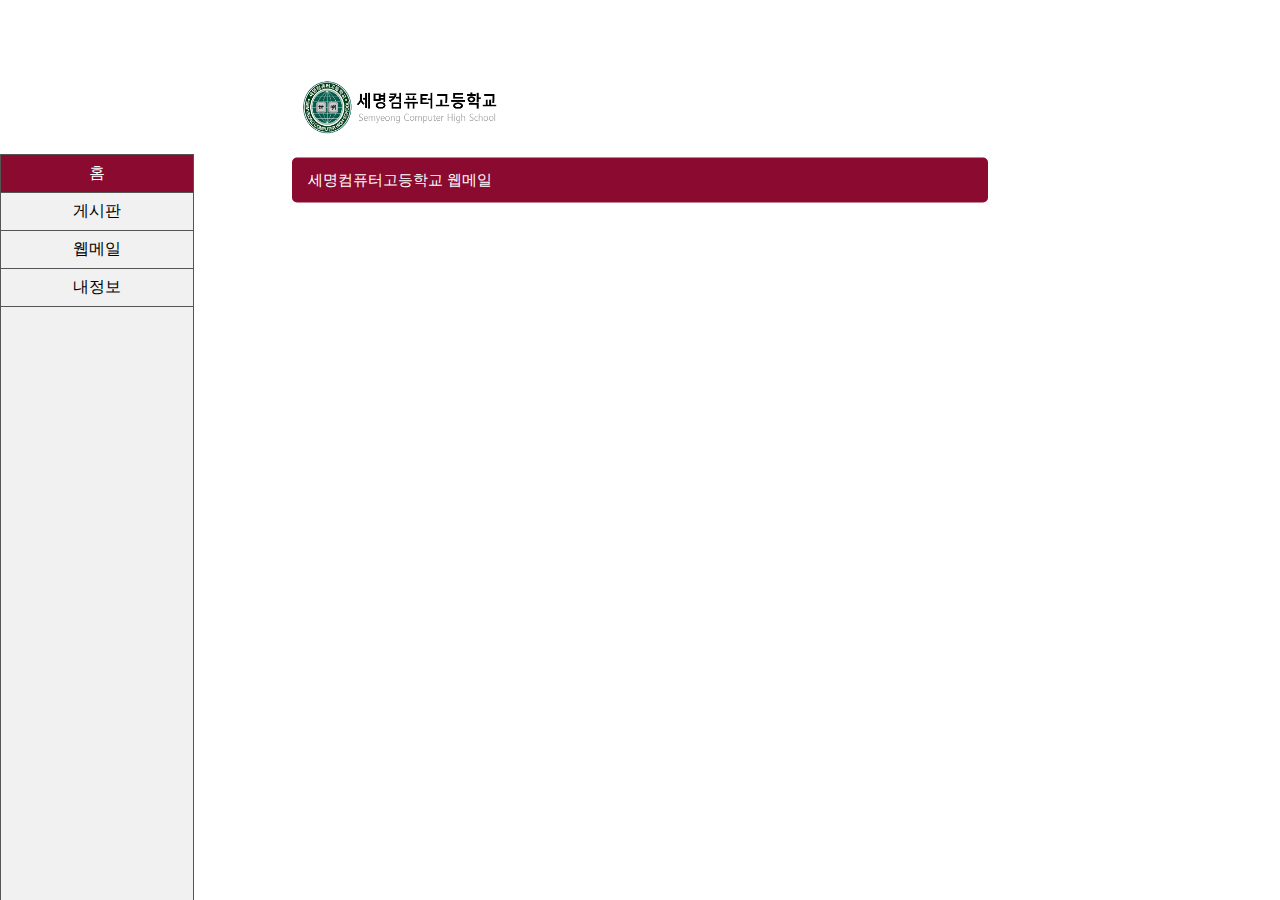
<file: index.html>
<!DOCTYPE html>
<html>
  <head>
    <meta charset="utf-8">
    <link rel="stylesheet" href="style1.css">
    <title>Welcome to SMC Web Mail</title>
  </head>
  <body>
    <div class="header">
      <div class="logo">
      	<img src = logo.png>
      </div>

      <div class="logo-box">
        <p> 세명컴퓨터고등학교 웹메일</p>
      </div>
    </div>
    <div class="navigation_bar">
      <ul>
        <li><a class="active" href="index.html">홈</a></li>
        <li><a href="#">게시판</a></li>
        <li><a href="#">웹메일</a></li>
        <li><a href="#">내정보</a></li>
      </ul>
    </div>
  </body>
</html>
</file>
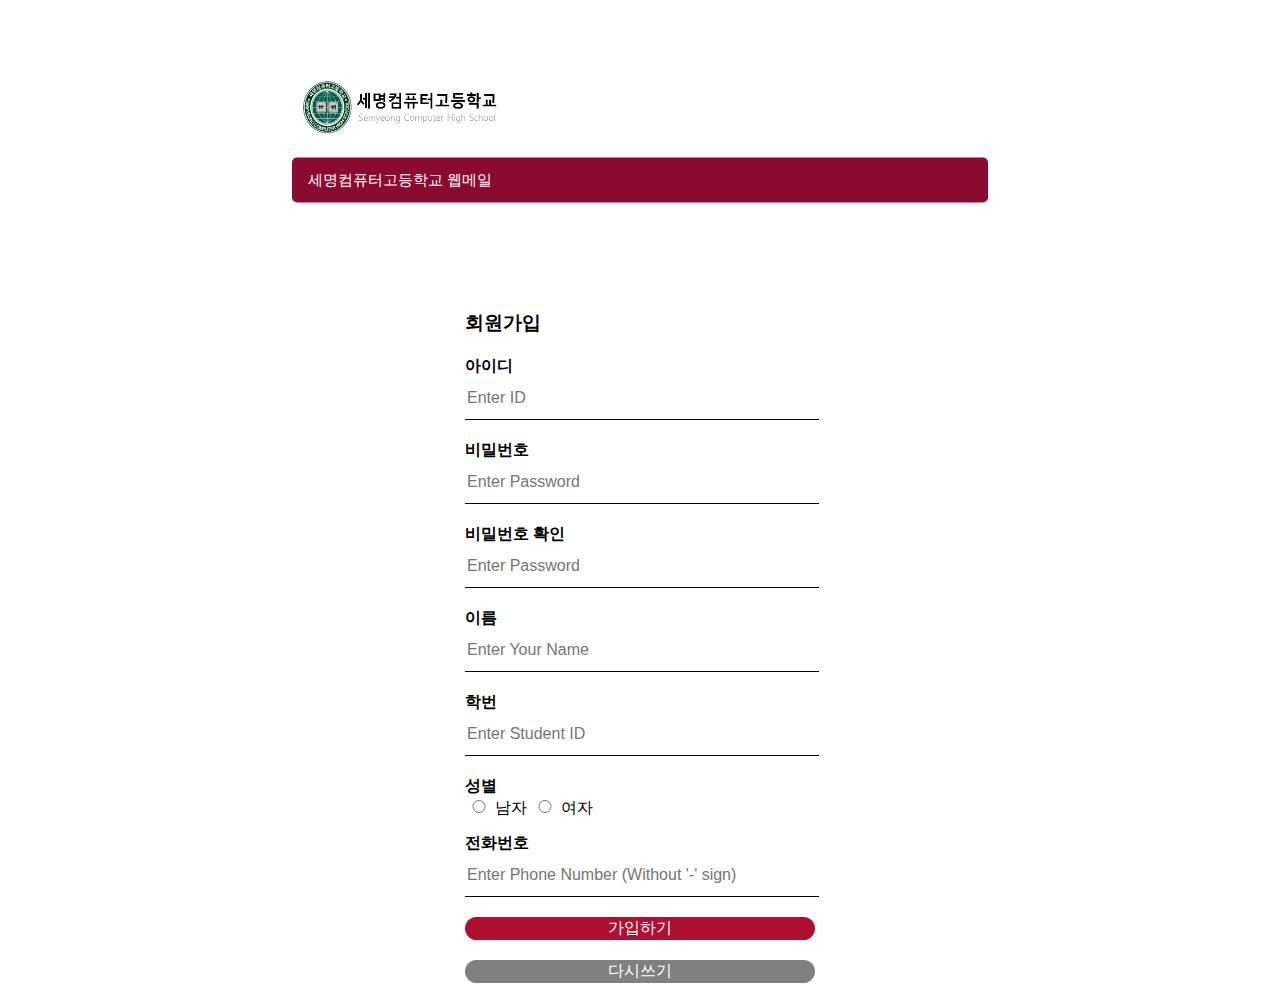
<file: join.html>
<!DOCTYPE html>
<html>
  <head>
    <meta charset="utf-8">
    <title>회원가입</title>
    <link rel="stylesheet" href="style1.css">
  </head>
  <body>
    <div class="header">
      <div class="logo">
      	<img src = logo.png>
      </div>

      <div class="logo-box">
      	<p> 세명컴퓨터고등학교 웹메일</p>
      </div>
    </div>

    <div class="input-form">
      <h3>회원가입</h3>
      <form class="join_form" action="join_confirm" method="post">
        <p>아이디</p>
        <input type="text" name="user_id" placeholder="Enter ID">
        <p>비밀번호</p>
        <input type="password" name="user_passwd" placeholder="Enter Password">
        <p>비밀번호 확인</p>
        <input type="password" name="user_passwd_check" placeholder="Enter Password">
        <p>이름</p>
        <input type="text" name="user_name" placeholder="Enter Your Name">
        <p>학번</p>
        <input type="text" name="user_student_id" placeholder="Enter Student ID">
        <p>성별</p>
        <input type="radio" name="user_sex" value="남"> 남자
        <input type="radio" name="user_sex" value="여"> 여자
        <p>전화번호</p>
        <input type="text" name="user_phone_number" placeholder="Enter Phone Number (Without '-' sign)">
        <div class="btnStyle">
          <input type="submit" name="join_ok" value="가입하기">
          <input type="reset" name="join_reset" value="다시쓰기">
        </div>
      </form>
    </div>

  </body>
</html>
</file>
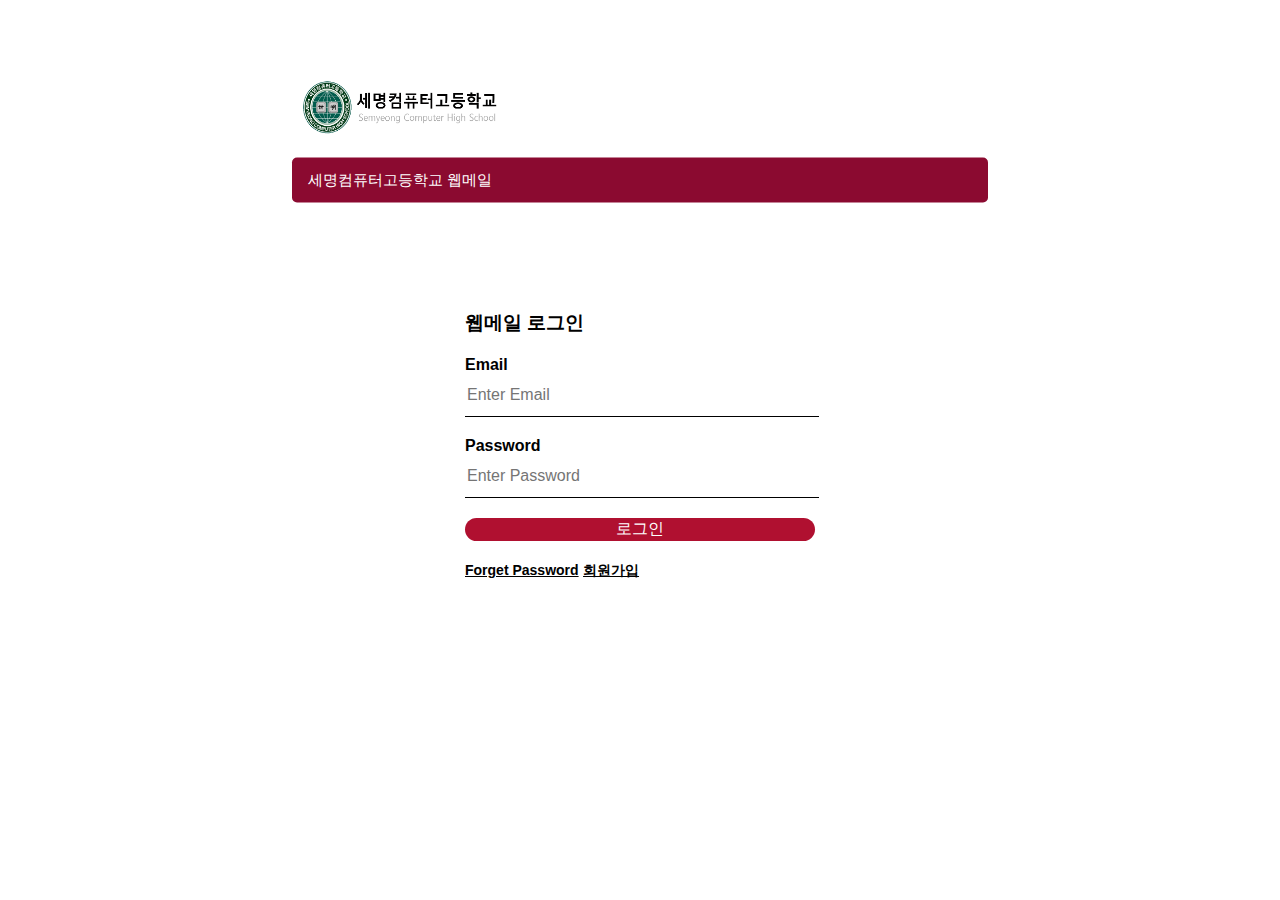
<file: login.html>
<!DOCTYPE html>
<html>
	<head>
		<meta charset="utf-8">
		<title>로그인</title>
		<link rel="stylesheet" href="style1.css">
	</head>
	<body>

<div class="logo">
	<img src = logo.png>
</div>

<div class="logo-box">
	<p> 세명컴퓨터고등학교 웹메일</p>
</div>

<div class = "input-form">
	<h3>웹메일 로그인</h3>
	<form>
		<p>Email</p>
		<input type = "text" name = "login_id" placeholder = "Enter Email">
		<p>Password</p>
		<input type = "password" name = "login_passwd" placeholder = "Enter Password">
		<input type = "submit" name = "login_submit" value = "로그인">
		<a href = "#">Forget Password</a> <a href = "join.html">회원가입</a>
	</form>
</div>
</body>
</file>
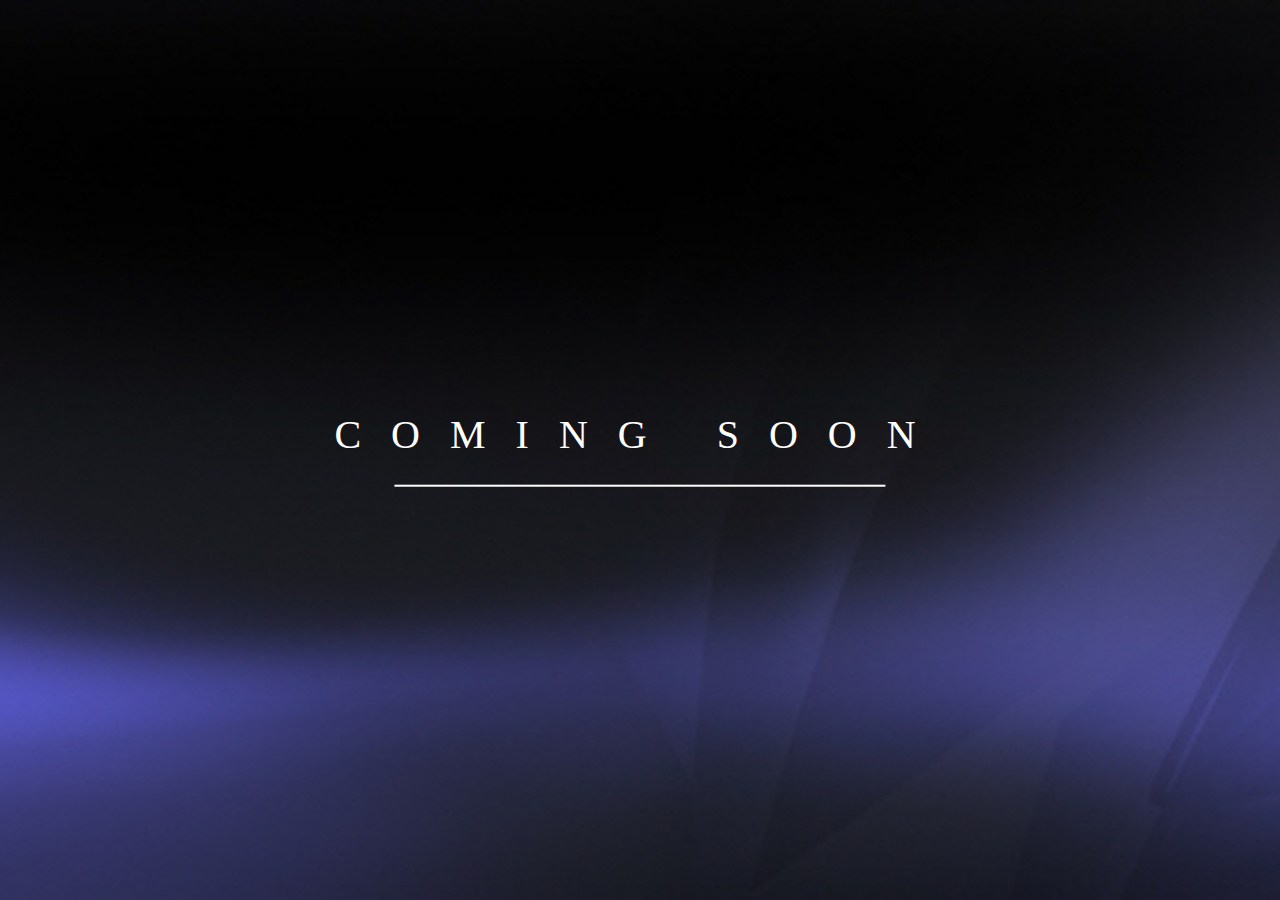
<file: COMING SOON/coming soon.html>
<!DOCTYPE html>
<html>
	<head>
		<meta charset="utf-8">
		<title>사이트 공사중...</title>
		<link rel="stylesheet" href="cms_style.css">
	</head>
	<body>

	<div class="bgimg">
		<div class="middle">

		<h1>COMING SOON</h1>
		<hr>
		<p id="demo" style="font-size: 30px"></p>

	</div>
</body>

		<script type="text/javascript">
		var countDownDate = new Date("Mar 01, 2019 00:00:00").getTime();
		var countDownfunction = setInterval(function() {
		var now = new Date().getTime();
		var distance = countDownDate - now;
		var days = Math.floor(distance / (1000 * 60 * 60 * 24));
		var hours = Math.floor((distance % (1000 * 60 * 60 * 24)) / (1000 * 60 * 60));
		var minutes = Math.floor((distance % (1000 * 60 * 60)) / (1000 * 60));
		var seconds = Math.floor((distance % (1000 * 60)) / 1000);
		
		document.getElementById("demo").innerHTML = days + "d " + hours + "h " + minutes + "m " + seconds + "s ";

		if(distance < 0) {
			clearInterval(countDownfunction)
			document.getElementById("demo").innerHTML = "EXPIRED";
		}
		},1000);
		</script>

</html>
</file>
<file: style1.css>
body{
	margin: 0;
	padding: 0;
	font-family: sans-serif;
	background: white;
	background-size: cover;
}
.logo{
	position: absolute;
	top: 12%;
	left: 50%;
	transform: translate(-50%,-50%);
}
.logo img{
	position: absolute;
	transform: translate(-170%,-50%);
	width: 200px;
	height: 60px;
}
.logo-box{
	padding: 13px;
	width: 670px;
	position: absolute;
	overflow: hidden;
	top: 20%;
	left: 50%;
	transform: translate(-50%,-50%);
	font-size: 10px;
	color: white;
	background-color: #8b0a30;
	border-color: #8b0a30;
	border-radius: 5px
}
.logo-box p{
	margin: 0;
	padding: 0 3px ;
	font-size: 15px;
}
.navigation_bar ul{
	list-style-type: none;
	margin-top: 12%;
	padding: 0;
	border: 1px solid #555;
	width: 15%;
	height: 100%;
	background-color: #f1f1f1;
	position: fixed;
	overflow: auto;
}
.navigation_bar li{
	text-align: center;
	border-bottom: 1px solid #555;
}
.navigation_bar li a{
	display: block;
	color: #000;
	padding: 8px 16px;
	text-decoration: none;
}
.navigation_bar li a.active{
	background-color: #8b0a30;
	color: white;
}
.navigation_bar li a:hover:not(.active){
	background-color: #555;
	color: white;
}
.input-form{
	margin-top: 70px;
	margin-bottom: 40px;
	position: absolute;
	top: 50%;
	left: 50%;
	transform: translate(-50%,-50%);
	width: 350px;
	height: 420px;
	padding: 80px 40px;

}
.input-form h3{
	margin: 0;
	padding: 0 0 20px;
	text-align: left;
}
.input-form p{
	padding: 0;
	margin: 0;
	font-weight: bold;
	color: black;
}
.input-form input{
	width: 100%;
	margin-bottom: 20px;
}
.input-form input[type="text"], .input-form input[type="password"]{
	border: none;
	border-bottom: 1px solid black;
	background: transparent;
	outline: none;
	height: 40px;
	color: black;
	font-size: 16px;
}
.input-form input[type="submit"]{
	border: none;
	outline: none;
	color: white;
	font-size: 16px;
	background: #b01030;
	cursor: pointer;
	border-radius: 20px
}
.input-form input[type="submit"]:hover{
	background: white;
	color: black;
}
.input-form input[type="radio"]{
	width: 5%;
}
.input-form input[type="reset"]{
	border: none;
	outline: none;
	color: white;
	font-size: 16px;
	background: gray;
	cursor: pointer;
	border-radius: 20px
}
.input-form input[type="reset"]:hover{
	background: #e0e0d1;
	color: black;
}
.input-form a{
	color: black;
	font-size: 14px;
	font-weight: bold;
}
</file>
<file: COMING SOON/cms_style.css>
body, html {
	height: 100%;
	margin: 0;
	padding: 0;
}

.bgimg {
	background: url(cms_bg.jpg);
	height: 100%;
	background-position: center;
	background-size: cover;
	position: relative;
	color: #fff;
	font-family: Prime;
}

.middle {
	position: absolute;
	top: 50%;
	left: 50%;
	transform: translate(-50%, -50%);
	text-align: center;
}

h1 {
	font-size: 40px;
	letter-spacing: 30px;
	font-weight: 100;
}

#demo {
	font-weight: lighter;
	word-spacing: 20px;
}

hr {
	margin: auto;
	width: 80%;
	border: 1.5px solid #fff;
}
</file>
